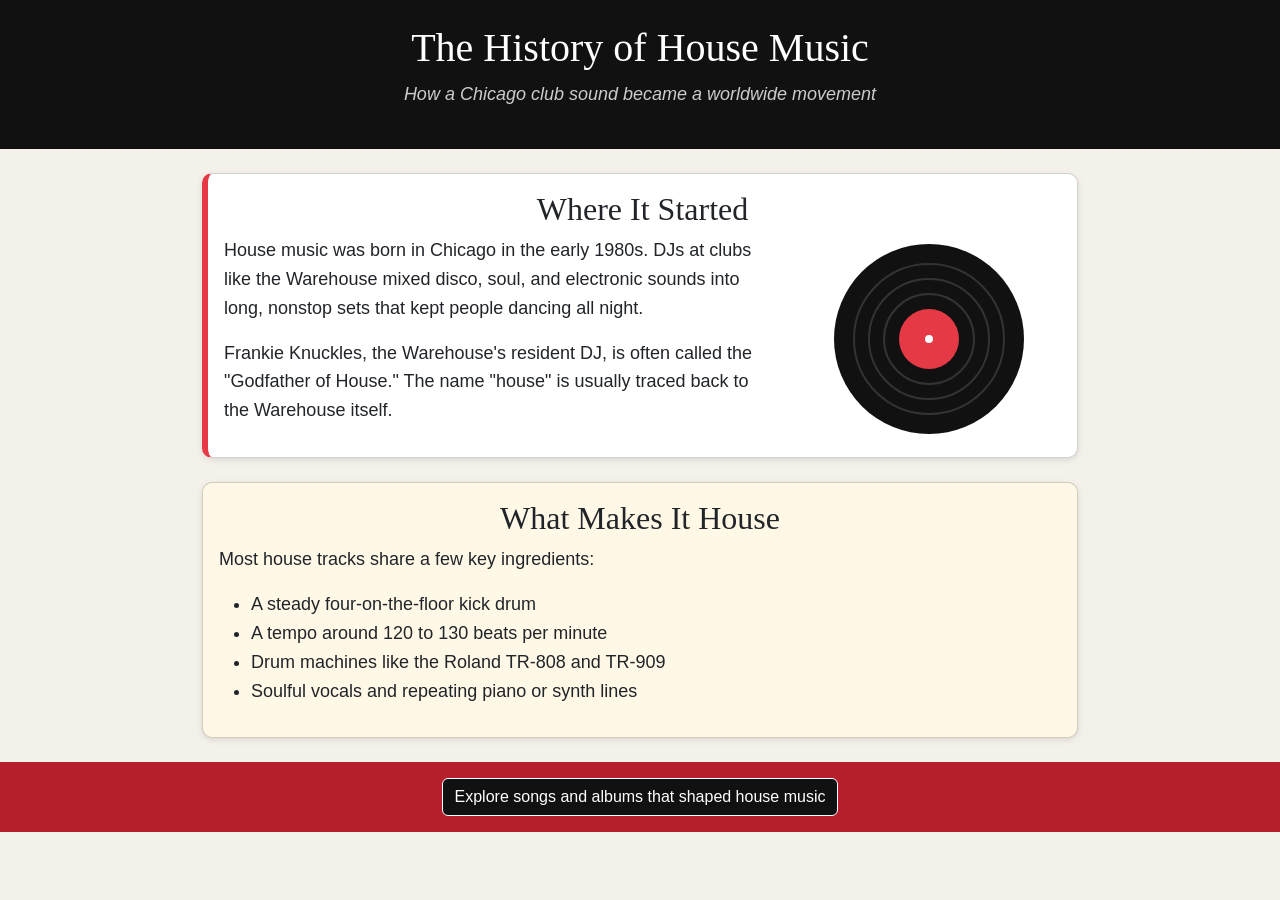
<file: index.html>
<!DOCTYPE html>
<html lang="en">
<head>
  <meta charset="UTF-8" />
  <meta name="viewport" content="width=device-width, initial-scale=1.0" />
  <title>House Music History | Home</title>
  <link href="https://cdn.jsdelivr.net/npm/bootstrap@5.3.3/dist/css/bootstrap.min.css" rel="stylesheet" />
  <link rel="stylesheet" href="./css/style.css" />
</head>
<body>
  <!-- Header: site title and short tagline -->
  <header class="text-center py-4">
    <h1 class="text-center">The History of House Music</h1>
    <p class="tagline text-center">How a Chicago club sound became a worldwide movement</p>
  </header>

  <!-- Main: the core content of the home page -->
  <main class="container my-4">
    <!-- Section 1: where house music started -->
    <section id="origins" class="card mb-4">
      <div class="card-body">
        <h2 class="text-center">Where It Started</h2>
        <div class="row align-items-center">
          <div class="col-md-8">
            <p>House music was born in Chicago in the early 1980s. DJs at clubs like the Warehouse mixed disco, soul, and electronic sounds into long, nonstop sets that kept people dancing all night.</p>
            <p>Frankie Knuckles, the Warehouse's resident DJ, is often called the "Godfather of House." The name "house" is usually traced back to the Warehouse itself.</p>
          </div>
          <div class="col-md-4 text-center">
            <!-- Image using a relative path, with alt text and a width -->
            <img src="images/record.svg" alt="A black vinyl record with a red center label, representing the records played by Chicago house DJs." width="200" class="img-fluid" />
          </div>
        </div>
      </div>
    </section>

    <!-- Section 2: the sound that defines house -->
    <section id="sound" class="card mb-4">
      <div class="card-body">
        <h2 class="text-center">What Makes It House</h2>
        <p>Most house tracks share a few key ingredients:</p>
        <!-- Unordered list: features in no particular order -->
        <ul>
          <li>A steady four-on-the-floor kick drum</li>
          <li>A tempo around 120 to 130 beats per minute</li>
          <li>Drum machines like the Roland TR-808 and TR-909</li>
          <li>Soulful vocals and repeating piano or synth lines</li>
        </ul>
      </div>
    </section>
  </main>

  <!-- Footer: internal link to page 2 -->
  <footer class="text-center py-3">
    <nav aria-label="Related pages">
      <a href="page2.html" class="btn btn-dark">Explore songs and albums that shaped house music</a>
    </nav>
  </footer>

  <script src="https://cdn.jsdelivr.net/npm/bootstrap@5.3.3/dist/js/bootstrap.bundle.min.js"></script>
</body>
</html>
</file>
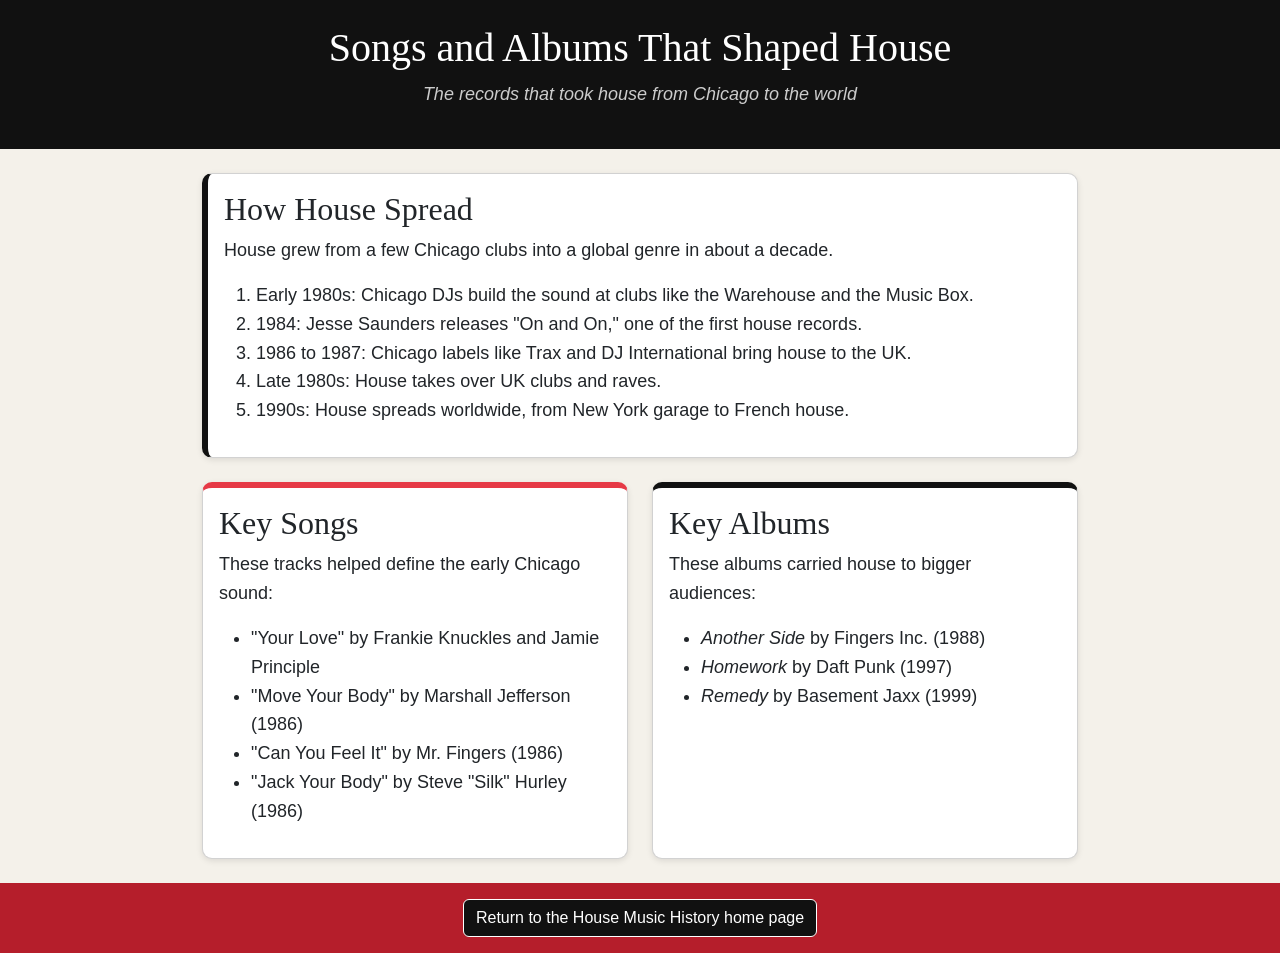
<file: page2.html>
<!DOCTYPE html>
<html lang="en">
<head>
  <meta charset="UTF-8" />
  <meta name="viewport" content="width=device-width, initial-scale=1.0" />
  <title>House Music History | Songs and Albums</title>
  <link href="https://cdn.jsdelivr.net/npm/bootstrap@5.3.3/dist/css/bootstrap.min.css" rel="stylesheet" />
  <link rel="stylesheet" href="./css/style.css" />
</head>
<body>
  <header class="text-center py-4">
    <h1 class="text-center">Songs and Albums That Shaped House</h1>
    <p class="tagline text-center">The records that took house from Chicago to the world</p>
  </header>

  <main class="container my-4">
    <section id="timeline" class="card mb-4">
      <div class="card-body">
        <h2>How House Spread</h2>
        <p>House grew from a few Chicago clubs into a global genre in about a decade.</p>
        <ol>
          <li>Early 1980s: Chicago DJs build the sound at clubs like the Warehouse and the Music Box.</li>
          <li>1984: Jesse Saunders releases "On and On," one of the first house records.</li>
          <li>1986 to 1987: Chicago labels like Trax and DJ International bring house to the UK.</li>
          <li>Late 1980s: House takes over UK clubs and raves.</li>
          <li>1990s: House spreads worldwide, from New York garage to French house.</li>
        </ol>
      </div>
    </section>

    <div class="music-row mb-4">
      <section id="songs" class="card">
        <div class="card-body">
          <h2>Key Songs</h2>
          <p>These tracks helped define the early Chicago sound:</p>
          <ul>
            <li>"Your Love" by Frankie Knuckles and Jamie Principle</li>
            <li>"Move Your Body" by Marshall Jefferson (1986)</li>
            <li>"Can You Feel It" by Mr. Fingers (1986)</li>
            <li>"Jack Your Body" by Steve "Silk" Hurley (1986)</li>
          </ul>
        </div>
      </section>

      <section id="albums" class="card">
        <div class="card-body">
          <h2>Key Albums</h2>
          <p>These albums carried house to bigger audiences:</p>
          <ul>
            <li><em>Another Side</em> by Fingers Inc. (1988)</li>
            <li><em>Homework</em> by Daft Punk (1997)</li>
            <li><em>Remedy</em> by Basement Jaxx (1999)</li>
          </ul>
        </div>
      </section>
    </div>
  </main>

  <footer class="text-center py-3">
    <nav aria-label="Related pages">
      <a href="index.html" class="btn btn-dark">Return to the House Music History home page</a>
    </nav>
  </footer>

  <script src="https://cdn.jsdelivr.net/npm/bootstrap@5.3.3/dist/js/bootstrap.bundle.min.js"></script>
</body>
</html>
</file>
<file: css/style.css>
/* ===== Tag selectors: base styles for the whole site ===== */

/* Page background, default font, and text size for readability */
body {
  background-color: #f4f1ea;
  font-family: Arial, Helvetica, sans-serif;
  font-size: 18px;
  line-height: 1.6;
  color: #222;
}

/* Header: dark bar with white text */
header {
  background-color: #111;
  color: #fff;
}

/* Main: max width so lines aren't too long */
main.container {
  max-width: 900px;
}

/* Headings: serif font */
h1,
h2 {
  font-family: Georgia, "Times New Roman", serif;
}

/* Footer: red bar so it looks different from the dark header */
footer {
  background-color: #b51e2b;
}

/* Footer links: bold white text */
footer a {
  color: #fff;
  font-weight: bold;
}

/* Footer button: dark with a white outline so it stands out on red */
.btn-dark {
  background-color: #111;
  border-color: #fff;
}

.btn-dark:hover {
  background-color: #333;
  border-color: #fff;
}

/* ===== Classes: reusable styles used on multiple elements ===== */

/* .card: white boxes that visually separate each section */
.card {
  background-color: #fff;
  border-radius: 10px;
  box-shadow: 0 2px 6px rgba(0, 0, 0, 0.1);
}

/* .tagline: italic subtitle under each page title */
.tagline {
  font-style: italic;
  color: #ccc;
}

/* ===== IDs: styles for one specific section each ===== */

/* #origins: red left border marks where the story starts */
#origins {
  border-left: 6px solid #e63946;
}

/* #sound: warm cream background to set it apart from the first section */
#sound {
  background-color: #fff8e7;
}

/* #timeline: dark left border to match the header */
#timeline {
  border-left: 6px solid #111;
}

/* #songs and #albums: different colored top borders */
#songs {
  border-top: 6px solid #e63946;
}

#albums {
  border-top: 6px solid #111;
}
/* ===== Flexbox layout for songs and albums ===== */
.music-row {
  display: flex;
  gap: 1.5rem;
}

.music-row .card {
  flex: 1;
}

/* ===== Responsive: stack cards and shrink text on small screens ===== */
@media (max-width: 768px) {
  .music-row {
    flex-direction: column;
  }

  body {
    font-size: 16px;
  }

  h1 {
    font-size: 1.75rem;
  }
}
</file>
